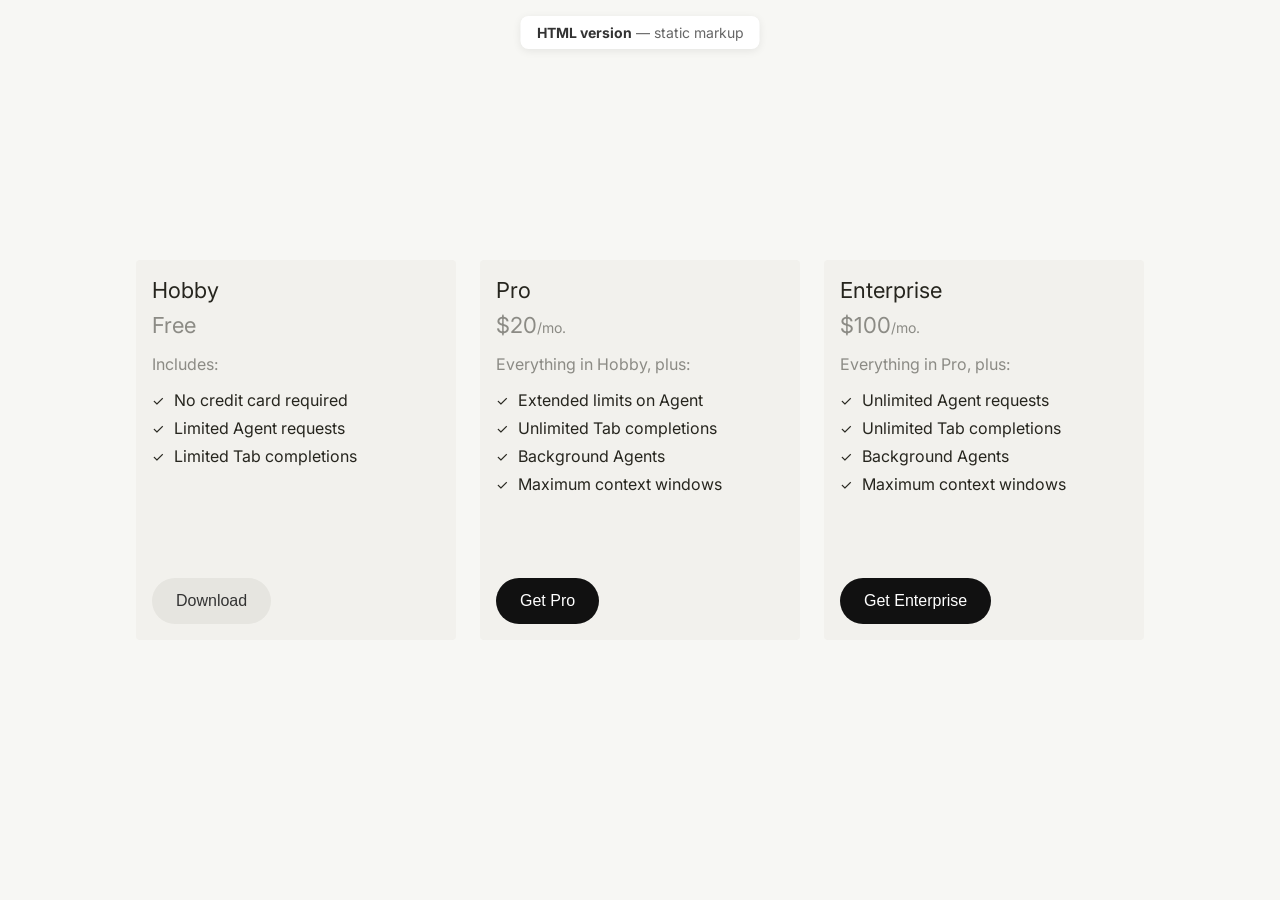
<file: index.html>
<!DOCTYPE html>
<html lang="en">
<head>
    <!-- ==================================================
      Base document setup
      - Charset + responsive viewport for predictable rendering
    =================================================== -->
    <meta charset="UTF-8">
    <meta name="viewport" content="width=device-width, initial-scale=1.0">

    <!-- Page title shown in the browser tab -->
    <title>Pricing Plans — HTML version</title>

    <!-- ==================================================
      Typography
      - Preconnect improves font loading performance
      - Inter is the primary UI typeface for this page
    =================================================== -->
    <link rel="preconnect" href="https://fonts.googleapis.com">
    <link rel="preconnect" href="https://fonts.gstatic.com" crossorigin>
    <link href="https://fonts.googleapis.com/css2?family=Inter:wght@400;500;600;700&display=swap" rel="stylesheet">

    <!-- Shared styles used by both HTML + JSX versions -->
    <link rel="stylesheet" href="styles.css">
</head>
<body>
    <!-- Small fixed label to indicate which version you're viewing -->
    <p class="page-label"><strong>HTML version</strong> — static markup</p>

    <!-- ==================================================
      Pricing layout
      - A horizontal row of cards (flex)
      - Each card is a self-contained “plan”
    =================================================== -->
    <div class="cards-container">
        <!-- Card 1: Hobby (free plan) -->
        <div class="card">
            <!-- Card content area (keeps the button pinned to the bottom) -->
            <div class="card-top">
                <h3 class="card-title">Hobby</h3>
                <p class="card-price">
                    <!-- Price amount (Free / $20 / $100) -->
                    <span class="card-price-amount">Free</span>
                </p>
                <div class="card-content">
                    <!-- Short label above the feature list -->
                    <p class="includes-text">Includes:</p>
                    <ul class="features-list">
                        <li>
                            <!-- Visual cue for “included” features -->
                            <span class="checkmark">✓</span>
                            No credit card required
                        </li>
                        <li>
                            <span class="checkmark">✓</span>
                            Limited Agent requests
                        </li>
                        <li>
                            <span class="checkmark">✓</span>
                            Limited Tab completions
                        </li>
                    </ul>
                </div>
            </div>

            <!-- Secondary button for the free tier -->
            <button class="download-button secondary">Download</button>
        </div>
        <!-- Card 2: Pro (paid plan) -->
        <div class="card">  
            <div class="card-top">
                <h3 class="card-title">Pro</h3>
                <p class="card-price">
                    <span class="card-price-amount">$20</span>
                    <!-- Period is a smaller, secondary label -->
                    <span class="card-price-period">/mo.</span>
                </p>
                <div class="card-content">
                    <p class="includes-text">Everything in Hobby, plus:</p>
                    <ul class="features-list">
                        <li>
                            <span class="checkmark">✓</span>
                            Extended limits on Agent
                        </li>
                        <li>
                            <span class="checkmark">✓</span>
                            Unlimited Tab completions
                        </li>
                        <li>
                            <span class="checkmark">✓</span>
                            Background Agents
                        </li>
                        <li>
                            <span class="checkmark">✓</span>
                            Maximum context windows
                        </li>
                    </ul>
                </div>
            </div>

            <!-- Primary button emphasizes the recommended/paid action -->
            <button class="download-button primary">Get Pro</button>
        </div>  
        <!-- Card 3: Enterprise (highest tier) -->
        <div class="card">
            <div class="card-top">
                <h3 class="card-title">Enterprise</h3>
                <p class="card-price">
                    <span class="card-price-amount">$100</span>
                    <span class="card-price-period">/mo.</span>
                </p>
                <div class="card-content">
                    <p class="includes-text">Everything in Pro, plus:</p>
                    <ul class="features-list">
                        <li>
                            <span class="checkmark">✓</span>
                            Unlimited Agent requests
                        </li>
                        <li>
                            <span class="checkmark">✓</span>
                            Unlimited Tab completions
                        </li>
                        <li>
                            <span class="checkmark">✓</span>
                            Background Agents
                        </li>
                        <li>
                            <span class="checkmark">✓</span>
                            Maximum context windows
                        </li>
                    </ul>
                </div>
            </div>
            <button class="download-button primary">Get Enterprise</button>
        </div>
    </div>
</body>
</html>
</file>
<file: styles.css>
/* =========================================================
   Global reset
   - Remove default spacing so the layout is consistent
   - box-sizing makes widths easier to reason about in design
========================================================= */
* {
    margin: 0;
    padding: 0;
    box-sizing: border-box;
}

/* =========================================================
   Page framing
   - Center the pricing row on the page
   - Use a soft neutral background for contrast
========================================================= */
body {
    font-family: 'Inter', -apple-system, BlinkMacSystemFont, 'Segoe UI', Roboto, sans-serif;
    background-color: #f7f7f4;
    display: flex;
    justify-content: center;
    align-items: center;
    min-height: 100vh;
    padding: 20px;
}

/* =========================================================
   Cards layout (row)
   - Horizontal flow with a consistent gap
   - nowrap keeps all plans in one row (desktop-first)
========================================================= */
.cards-container {
    display: flex;
    flex-direction: row;
    gap: 24px;
    flex-wrap: nowrap;
    justify-content: center;
    align-items: flex-start;
}

/* =========================================================
   Card shell
   - Column layout so the button can “stick” to the bottom
   - Fixed width creates uniform card rhythm
========================================================= */
.card {
    display: flex;
    flex-direction: column;
    min-height: 380px;
    background-color: #f2f1ed;
    border-radius: 4px;
    padding: 16px;
    width: 320px;
    flex-shrink: 0;
}

/* Content area above the CTA button */
.card-top {
    display: flex;
    flex-direction: column;
}

/* =========================================================
   Type styles
   - Keep titles lighter to match the minimal aesthetic
========================================================= */
.card-title {
    font-size: 22px;
    line-height: 28px;
    font-weight: 400;
    color: #26251e;
    margin-bottom: 8px;
}

/* Price line uses baseline alignment for amount + period */
.card-price {
    font-size: 20px;
    color: rgba(38, 37, 30, 0.5);
    display: inline-flex;
    align-items: baseline;
}

/* Price amount (bigger) */
.card-price-amount {
    font-size: 22px;
    font-weight: 400;
    color: rgba(38, 37, 30, 0.5);
}

/* Price period (smaller, secondary) */
.card-price-period {
    font-size: 14px;
    color: rgba(38, 37, 30, 0.5);
}

/* Spacing before the CTA area */
.card-content {
    margin-bottom: 32px;
}

/* “Includes:” label above the feature list */
.includes-text {
    font-size: 16px;
    color: rgba(38, 37, 30, 0.5);
    margin: 16px 0px;
}

/* =========================================================
   Feature list
   - Remove bullets (custom checkmark icon instead)
========================================================= */
.features-list {
    list-style: none;
    padding: 0;
}

/* Each list row aligns the checkmark with the text */
.features-list li {
    display: flex;
    align-items: center;
    margin-bottom: 8px;
    font-size: 16px;
    color: #26251e;
}

/* Visual “included” mark (kept subtle and aligned) */
.checkmark {
    color: #26251e;
    font-size: 14px;
    margin-right: 10px;
    font-weight: 400;
}

/* =========================================================
   Buttons (CTA)
   - Pill shape with soft hover states
   - margin-top:auto pins button to the bottom of the card
========================================================= */
.download-button {
    margin-top: auto;
    width: fit-content;
    background-color: #e6e5e0;
    border: none;
    border-radius: 999px;
    padding: 14px 24px;
    font-size: 16px;
    font-weight: 500;
    color: #333;
    cursor: pointer;
    transition: background-color 0.2s ease;
}

.download-button:hover {
    background-color: #D8D6CE;
}

.download-button:active {
    background-color: #D8D6CE;
}

/* Primary variant for “upgrade” actions */
.download-button.primary {
    background-color: #111;
    color: #fff;
}

.download-button.primary:hover {
    background-color: #333;
}

.download-button.primary:active {
    background-color: #333;
}

.download-button.tertiary {
    background-color: transparent;
    border: 1px solid #c2c1ba;
    color: #333;
}

.download-button.tertiary:hover {
    background-color: #dbdbd7;
}

.download-button.tertiary:active {
    background-color: transparent;
}
/* =========================================================
   Version label (top of screen)
   - Fixed so it stays visible while reviewing the layout
========================================================= */
.page-label {
    position: fixed;
    top: 16px;
    left: 50%;
    transform: translateX(-50%);
    font-size: 14px;
    color: #666;
    background: #fff;
    padding: 8px 16px;
    border-radius: 8px;
    box-shadow: 0 2px 8px rgba(0,0,0,0.08);
}

/* Emphasize the label’s leading word */
.page-label strong {
    color: #333;
}
</file>
